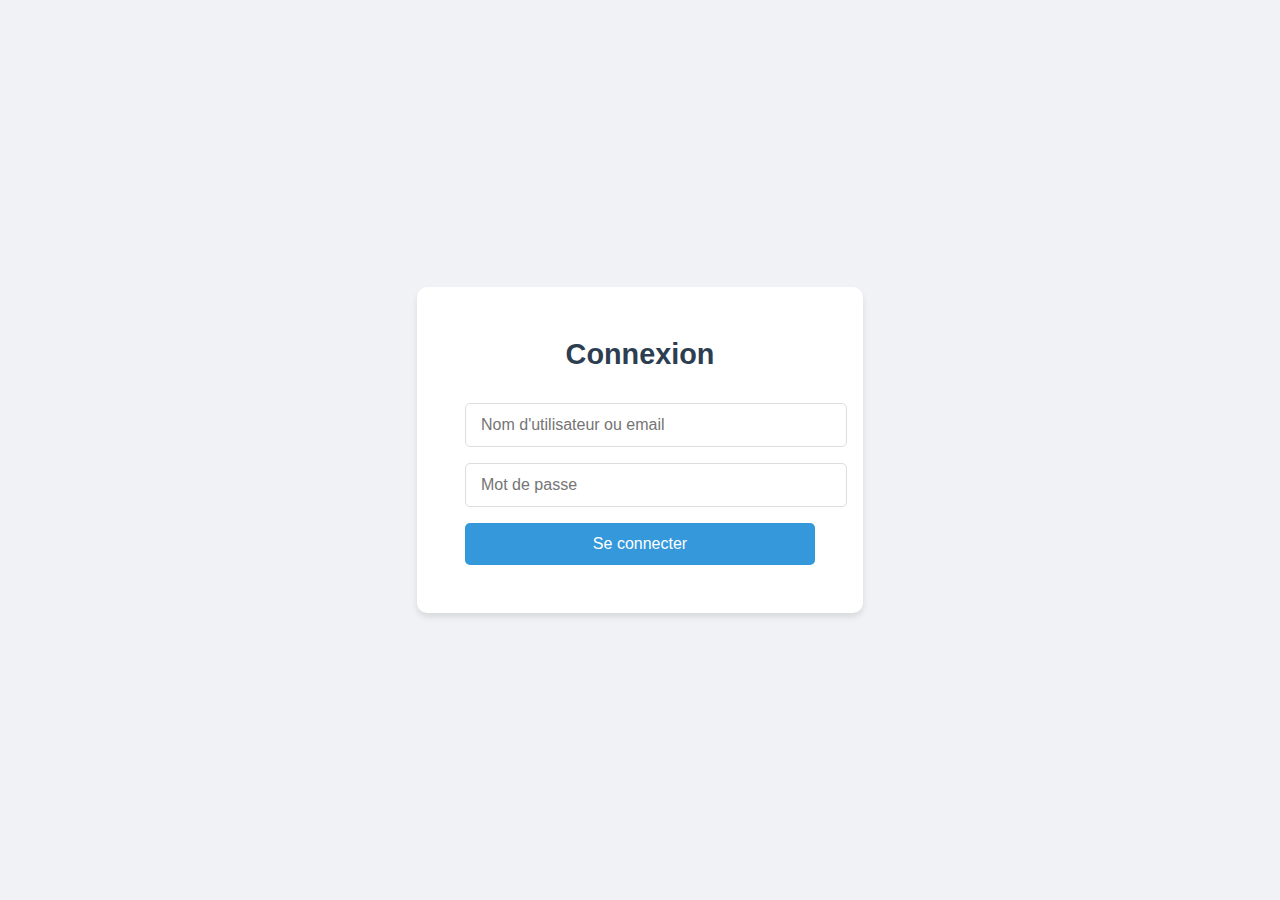
<file: index.html>
<!DOCTYPE html>
<html lang="fr">
<head>
    <meta charset="UTF-8">
    <title>Connexion</title>
    <link rel="stylesheet" href="./style.css">
</head>
<body>
    <div class="login-container">
        <h1>Connexion</h1>
        <form id="loginForm">
            <input type="text" id="username" placeholder="Nom d'utilisateur ou email" required>
            <input type="password" id="password" placeholder="Mot de passe" required>
            <button type="submit">Se connecter</button>
        </form>
        <div id="errorMessage" class="error"></div>
    </div>
    <script src="./auth.js"></script>
</body>
</html>
</file>
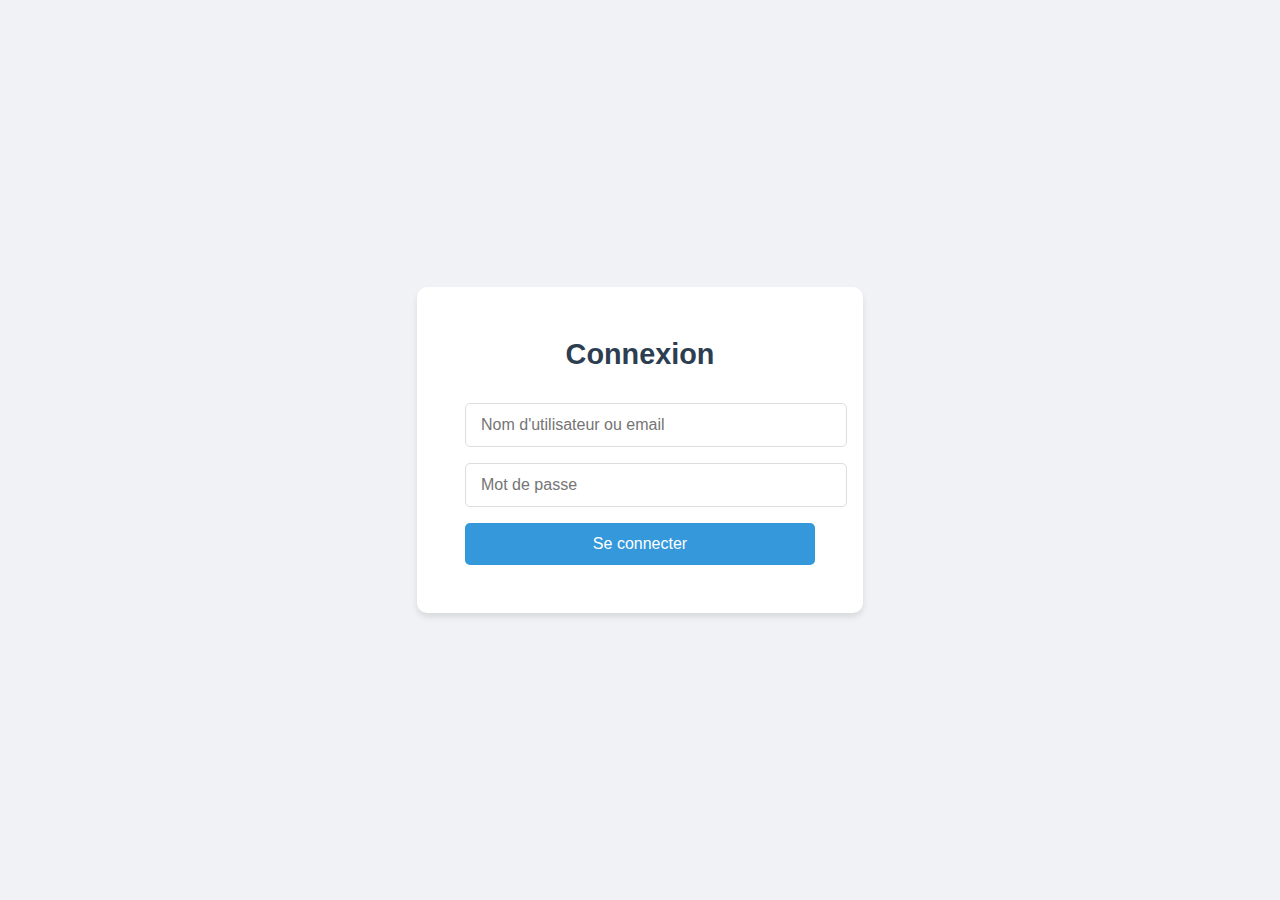
<file: profile.html>
<!DOCTYPE html>
<html lang="en">
<head>
    <meta charset="UTF-8">
    <meta name="viewport" content="width=device-width, initial-scale=1.0">
    <script src="profile.js"></script>
    <link rel="stylesheet" href="profile.css">
    <link rel="shortcut icon" href="#">
    <title>GraphQl</title>
</head>
<body>
    <div class="header">
  <div class="titrePage" id="titrePage"></div>
  <div class="exit" id="exit"></div>
</div>
    <div class="main-content">
        <div id="helloMessage"></div>
        
        <div id="personalnfo" class="section"></div>
        <div id="totalXP" class="section"></div>
        
        <div id="xpProgression" class="section"></div>
        
        
        <div id="talentSkills" class="section"></div>
        
        <div id="auditRatio" class="section"></div>
    </div>
</body>
</html>
</file>
<file: style.css>
body {
    font-family: 'Segoe UI', Tahoma, Geneva, Verdana, sans-serif;
    background-color: #f0f2f5;
    margin: 0;
    padding: 0;
    display: flex;
    justify-content: center;
    align-items: center;
    min-height: 100vh;
}

.login-container {
    background: white;
    padding: 2rem 3rem;
    border-radius: 10px;
    box-shadow: 0 4px 6px rgba(0, 0, 0, 0.1);
    width: 350px;
    text-align: center;
}

.login-container h1 {
    color: #2c3e50;
    margin-bottom: 2rem;
    font-size: 1.8rem;
}

.login-container input {
    width: 100%;
    padding: 12px 15px;
    margin-bottom: 1rem;
    border: 1px solid #ddd;
    border-radius: 5px;
    font-size: 1rem;
    transition: border 0.3s;
}

.login-container input:focus {
    border-color: #3498db;
    outline: none;
}

.login-container button {
    width: 100%;
    padding: 12px;
    background-color: #3498db;
    color: white;
    border: none;
    border-radius: 5px;
    font-size: 1rem;
    cursor: pointer;
    transition: background-color 0.3s;
}

.login-container button:hover {
    background-color: #2980b9;
}

.error {
    color: #e74c3c;
    margin-top: 1rem;
    font-size: 0.9rem;
}
</file>
<file: profile.css>
body {
    font-family: 'Segoe UI', Tahoma, Geneva, Verdana, sans-serif;
    background-color: #f0f2f5;
    margin: 0;
    padding: 0;
    color: #2c3e50;
    min-height: 100vh;
}

.titrePage {
    text-align: left;
    font-size: 2.2rem;
    margin: 0;
    padding: 0.5rem 0;
    color: #2c3e50;
    font-weight: bold;
    flex: 1;
}

.titrePage span {
    color: #3498db;
}

.exit {
    position: static;
    margin-left: 1em;
    z-index: 10;
}

.exit button {
    padding: 8px 16px;
    background-color: #e74c3c;
    color: white;
    border: none;
    border-radius: 5px;
    font-size: 1rem;
    cursor: pointer;
    transition: background-color 0.3s;
}

.exit button:hover {
    background-color: #c0392b;
}

.main-content {
    max-width: 1100px;
    margin: 0 auto;
    padding: 30px 10px 10px 10px;
    width: 100%;
    display: flex;
    flex-direction: column;
    gap: 24px;
}

.container1, .graphs {
    display: flex;
    flex-wrap: wrap;
    gap: 24px;
    justify-content: center;
    align-items: flex-start;
}

.section, #personalnfo, #xpProgression, #talentSkills, #auditRatio {
    background: white;
    padding: 1.5rem;
    border-radius: 12px;
    box-shadow: 0 4px 12px rgba(0,0,0,0.08);
    margin-bottom: 0;
    width: 100%;
    min-width: 260px;
    /*flex: 1 1 320px;*/
}

.infoHeader {
    color: #3498db;
    margin-top: 0;
    margin-bottom: 1rem;
    font-size: 1.3rem;
    border-bottom: 2px solid #3498db;
    padding-bottom: 0.5rem;
}

.infoUser {
    margin-bottom: 0.8rem;
    font-size: 1rem;
    line-height: 1.5;
}

.transactionInfo {
    margin-bottom: 0.8rem;
    font-size: 1rem;
    line-height: 1.5;
    padding: 0.5rem;
    background-color: #f8f9fa;
    border-radius: 5px;
}

svg {
    background-color: #f8f9fa;
    border-radius: 10px;
    padding: 10px;
    margin-top: 1rem;
    max-width: 100%;
    box-sizing: border-box;
}

#talentSkills svg, #auditRatio svg {
    width: 100% !important;
    height: auto !important;
    max-width: 500px;
    min-width: 180px;
    display: block;
    margin: 0 auto;
    transition: width 0.3s;
}

.header {
    display: flex;
    justify-content: space-between;
    align-items: center;
    padding: 1rem 2rem 0 2rem;
    position: relative;
    width: 100%;
    box-sizing: border-box;
}











.transactions-list {
    margin-top: 1rem;
}

.transaction-item {
    display: flex;
    justify-content: space-between;
    padding: 0.5rem;
    border-bottom: 1px solid #eee;
}

.transaction-item:last-child {
    border-bottom: none;
}

.graphs {
    display: flex;
    flex-wrap: wrap;
    gap: 24px;
    justify-content: center;
    align-items: flex-start;
}

.graphs .section {
    flex: 1 1 45%;
    min-width: 300px;
}




@media (max-width: 900px) {
    .container1, .graphs {
        flex-direction: column;
        gap: 16px;
    }
    .main-content {
        padding: 10px;
    }
}

@media (max-width: 600px) {
    .main-content {
        padding: 5px;
    }
    .section, #personalnfo, #xpProgression, #talentSkills, #auditRatio {
        padding: 0.7rem;
        min-width: 0;
    }
    .header {
        flex-direction: column;
        align-items: stretch;
        padding: 0.5rem;
    }
    .exit {
        align-self: flex-end;
        margin: 0.5em 0 0 0;
    }
    .titrePage {
        font-size: 1.2rem;
        padding: 0.3rem 0;
        text-align: left;
    }
    #talentSkills svg, #auditRatio svg {
        min-height: 120px;
    }
}
</file>
